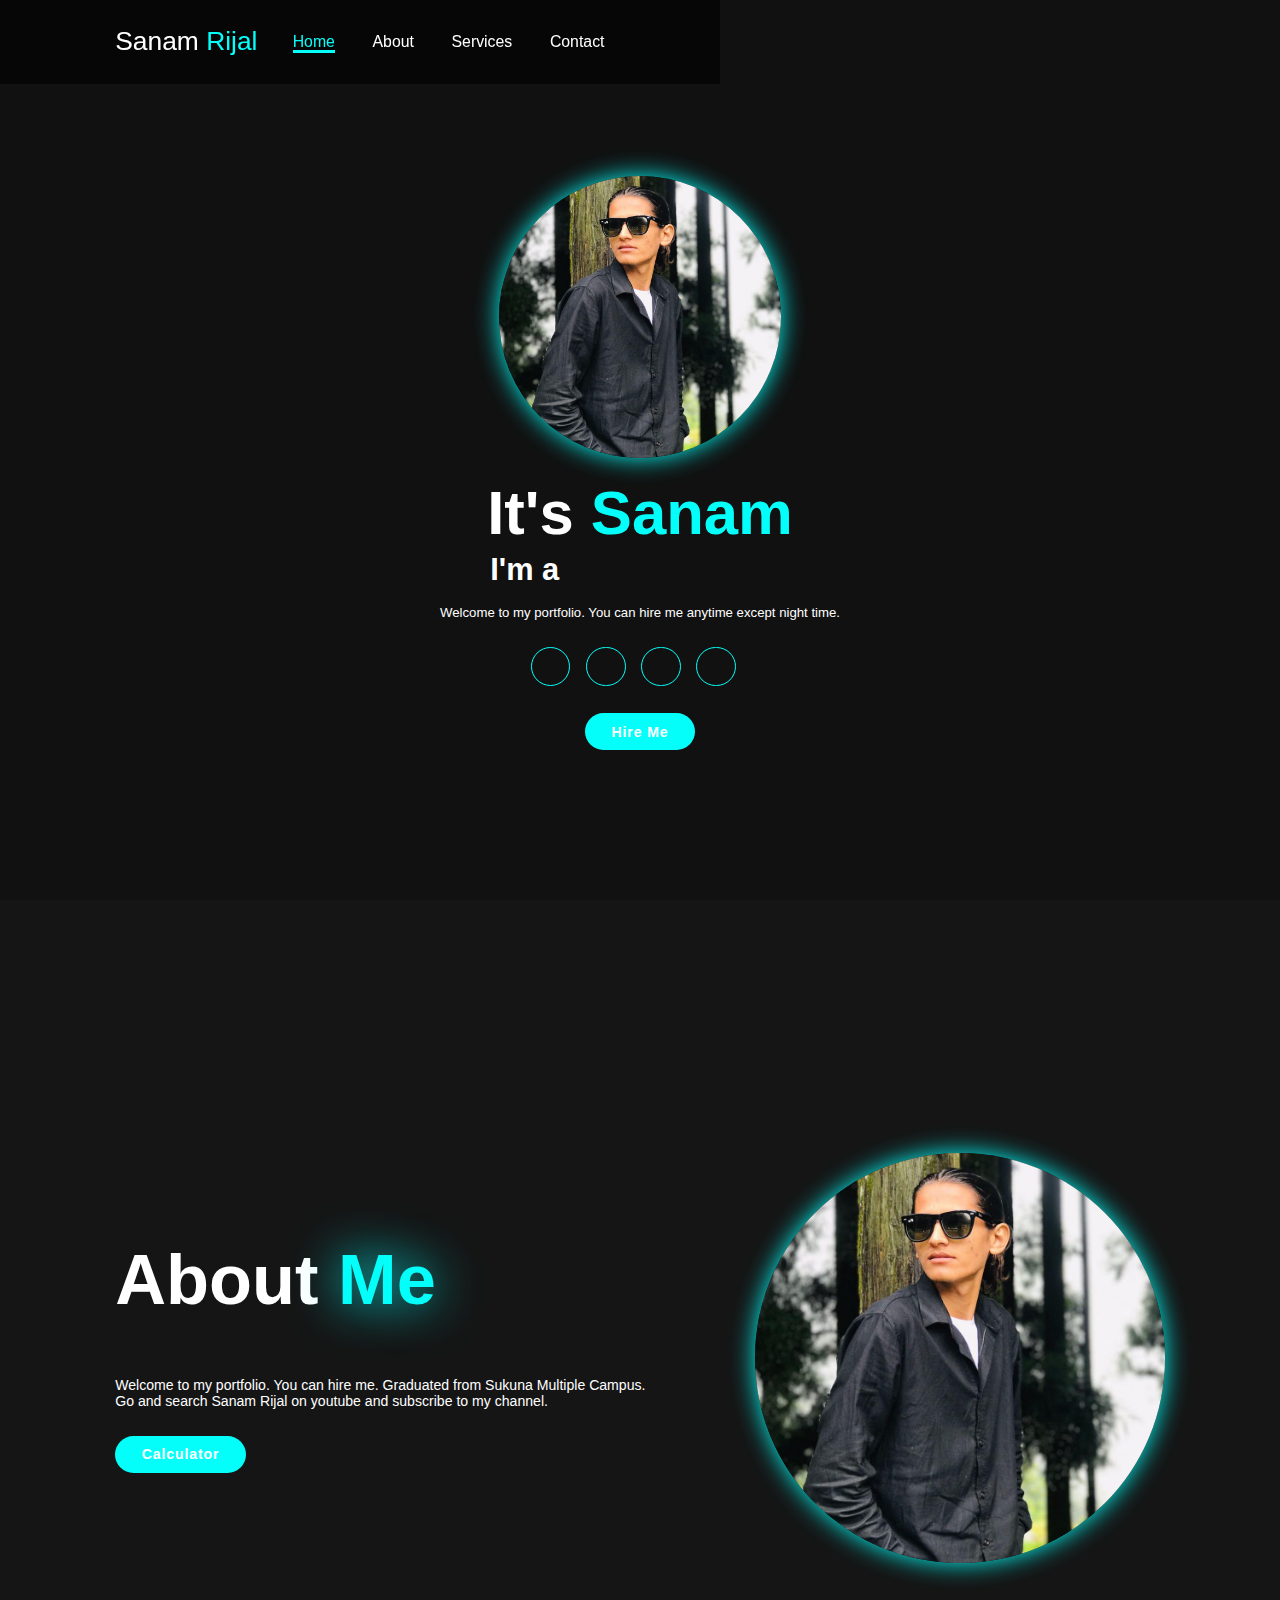
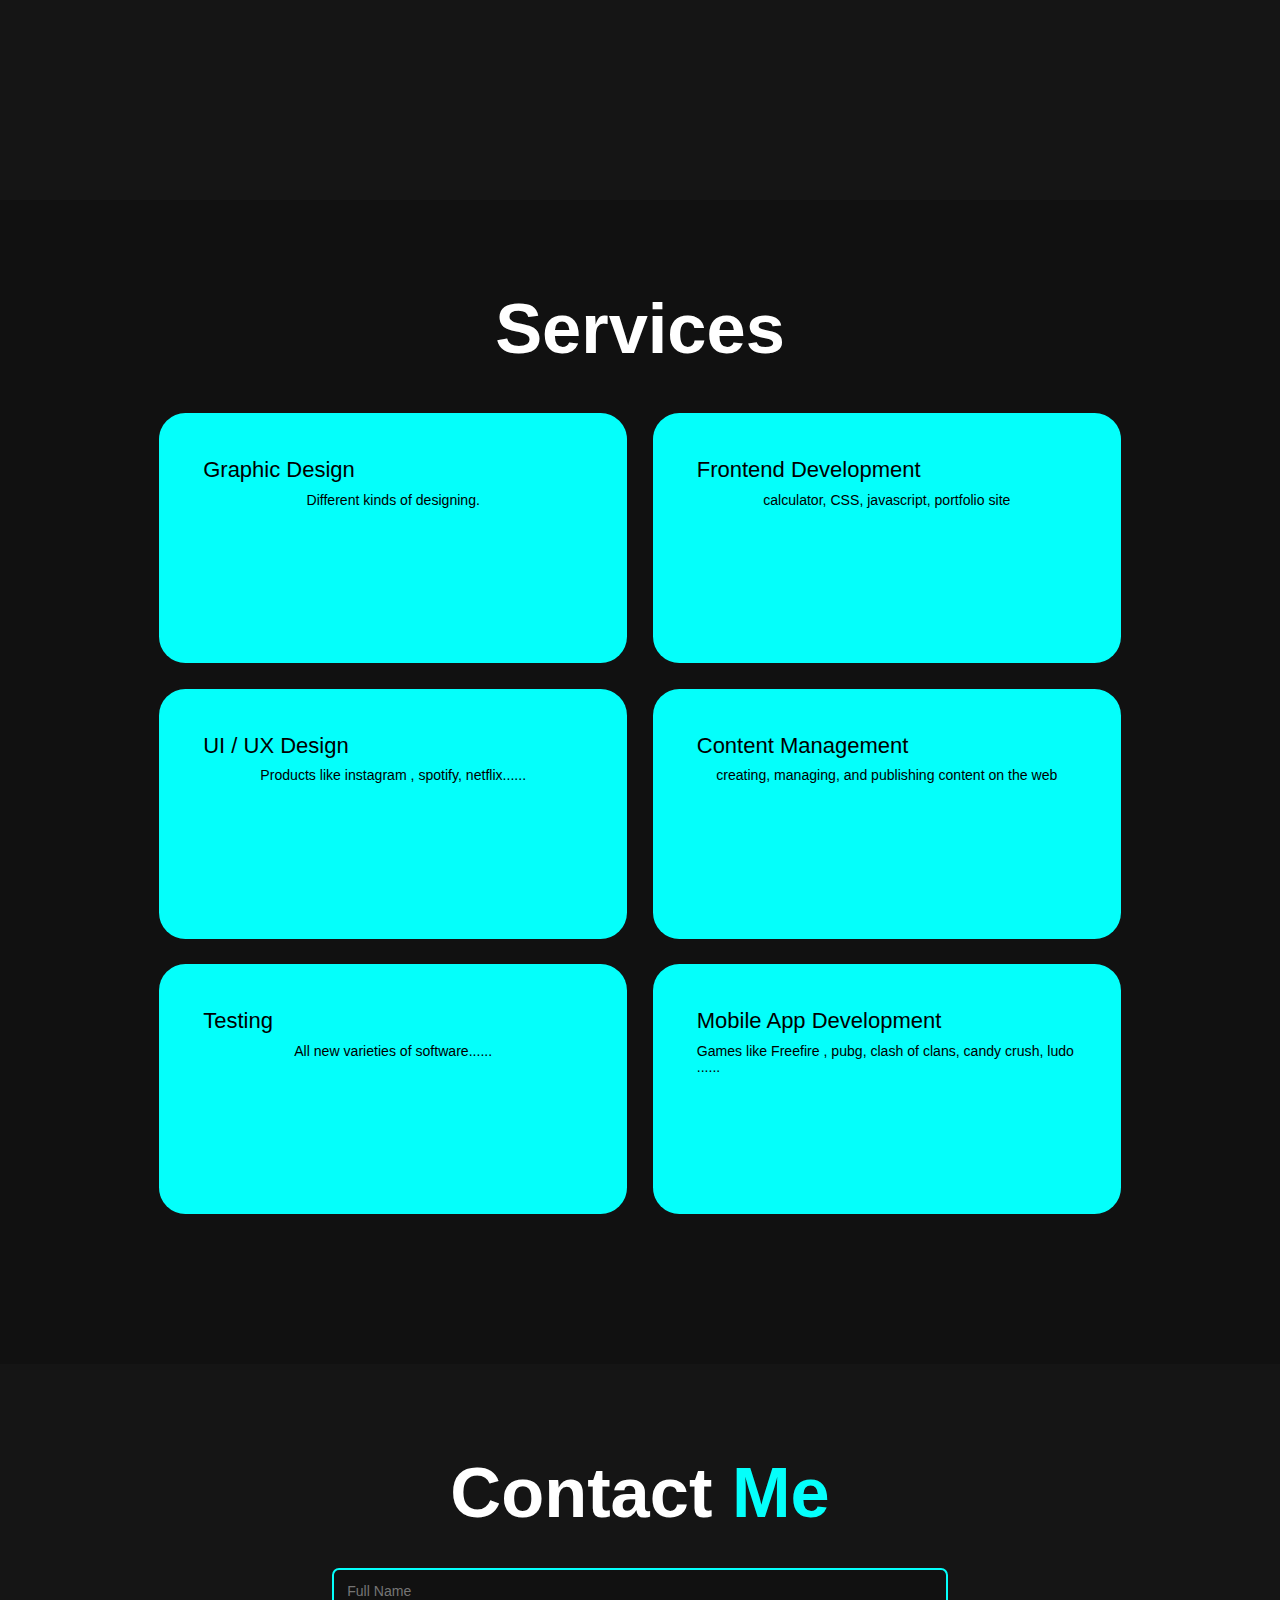
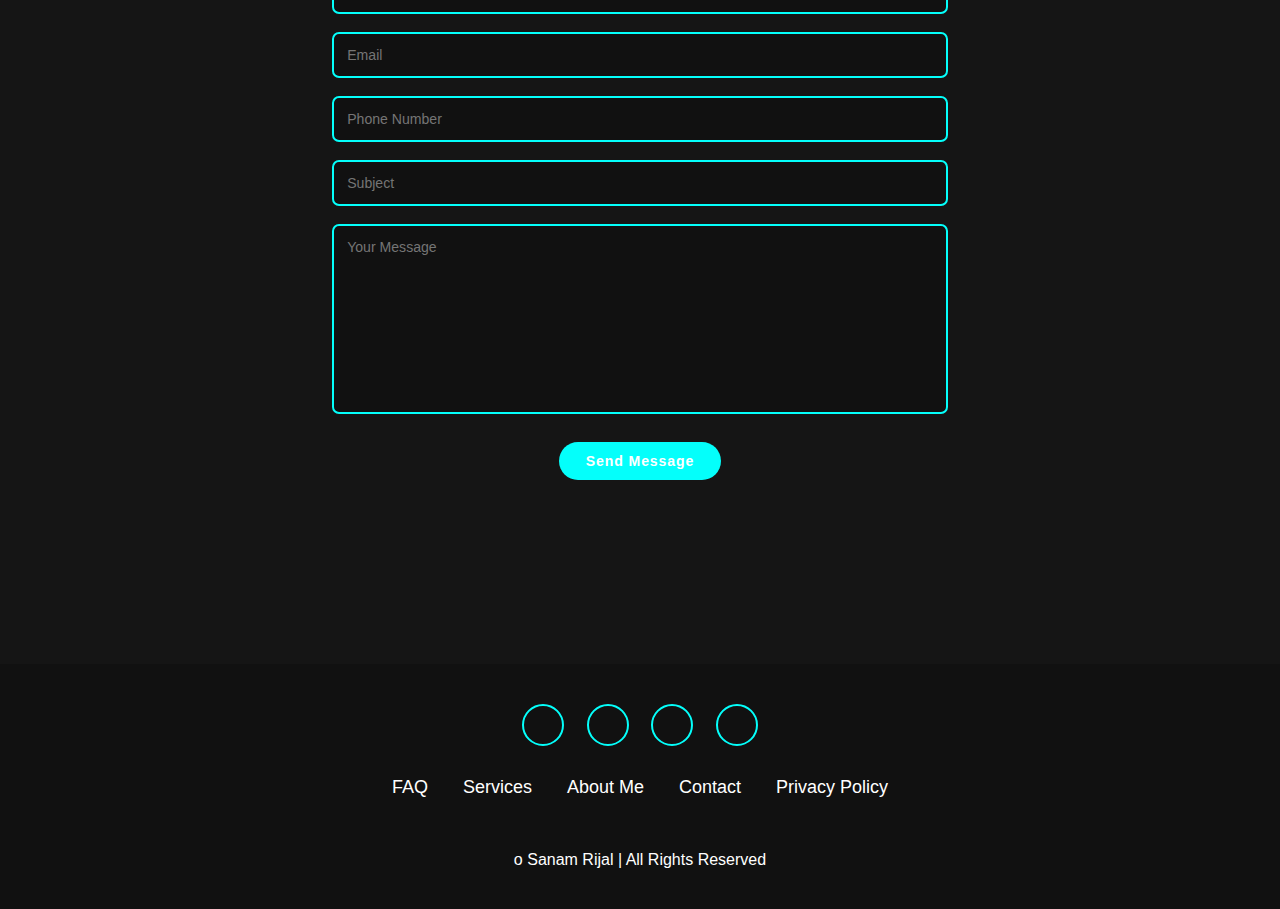
<file: index.html>
<!DOCTYPE html>
<html lang="en">
<head>
        <meta charset="UTF-8">
        <meta name="viewport"
        content="width=device-width, initial-scale=1.0">
        <title>Personal Portfolio</title>
        <link rel="stylesheet" href="style.css">
        <link href='https://unpkg.com/boxicons@2.1.4/css/boxicons.min.css' rel='stylesheet'>
</head>
<body>

    <header class="header">
        <a href="#home" class="logo">Sanam
            <span>Rijal</span></a>

            <i class='bx bx-menu'I id="menu-icon"></i>

            <nav class="navbar">
                <a href="#home" class="active">Home</a>
                <a href="#about">About</a>
                <a href="#services">Services</a>
                <a href="#contact">Contact</a>
            </nav>
    </header>

    <section class="home" id="Home">

        <div class="home-img">
            <img src="image.jpg" alt="">
        </div>

        <div class="home-content">
            <h1>It's <span>Sanam</span></h1>
            <h3 class="text-animation">
                I'm a <span></span>
            </h3>
            <p> Welcome to my portfolio. You can hire me anytime except night time.</p>
            
            <div class="social-icons">
                <a href="#"><box-icon type='logo' name='linkedin-square'></box-icon></a>
                <a href="#"><box-icon type='logo' name='instagram-alt'></box-icon></a>
                <a href="#"><box-icon type='logo' name='facebook-square'></box-icon></a>
                <a href="#"><box-icon name='twitter' type='logo' ></box-icon></a>
            </div>

            <a herf="#" class="btn">Hire Me</a>
        </div>
    </section>

    <section class="about" id="about">
        <div class="about-content">
            <h2 class="heading">About <span>Me</span></h2>
            <h3 class="text-animation">
                <span></span>
            </h3>
            <p>Welcome to my portfolio. You can hire me. Graduated from Sukuna Multiple Campus. Go and search Sanam Rijal on youtube and subscribe to my channel. </p>
            <a href="calculator.html" class="btn">Calculator</a>
        </div>
        <div class="about-img">
            <img src="image.jpg" alt="">
        </div>
    </section>

    <section class="services" id="services">
        <h2 class="heading">Services</h2>

        <div class="services-container">

            <div class="service-box">
                <div class="service-info">
                    <h4>Graphic Design</h4>
                    <p>Different kinds of designing. </p>
                </div>
            </div>
            <div class="service-box">
                <div class="service-info">
                    <h4>Frontend Development</h4>
                    <p>calculator, CSS, javascript, portfolio site </p>
                </div>
            </div>
            <div class="service-box">
                <div class="service-info">
                    <h4>UI / UX Design</h4>
                    <p>Products like instagram , spotify, netflix...... </p>
                </div>
            </div>
            
            <div class="service-box">
                <div class="service-info">
                    <h4>Content Management</h4>
                    <p>creating, managing, and publishing content on the web</p>
                </div>
            </div>

            <div class="service-box">
                <div class="service-info">
                    <h4>Testing</h4>
                    <p>All new varieties of software......</p>
                </div>
            </div>

            <div class="service-box">
                <div class="service-info">
                    <h4>Mobile App Development</h4>
                    <p>Games like Freefire , pubg, clash of clans, candy crush, ludo ......</p>
                </div>
            </div>
        </div>
    </section>

    <section class="contact" id="contact">

        <h2 class="heading">Contact <span>Me</span></h2>

        <form action="#">

            <div class="input-box">
                <input type="text" placeholder="Full Name">
                <input type="email" placeholder="Email">
            </div>
            <div class="input-box">
                <input type="number" placeholder="Phone Number">
                <input type="text" placeholder="Subject">
            </div>

            <textarea name="" id="" cols="30" rows="10" placeholder="Your Message"></textarea>
            <input type="submit" value="Send Message" class="btn">
        </form>
    </section>

    <footer class="footer">

        <div class="social">
            <a href="#"><box-icon type='logo' name='linkedin-square'></box-icon></a>
            <a href="#"><box-icon type='logo' name='instagram-alt'></box-icon></a>
            <a href="#"><box-icon type='logo' name='facebook-square'></box-icon></a>
            <a href="#"><box-icon name='twitter' type='logo' ></box-icon></a>

        </div>

        <ul class="list">
            <li>
                <a href="#">FAQ</a>
            </li>
            <li>
                <a href="#">Services</a>
            </li>
            <li>
                <a href="#">About Me</a>
            </li>
            <li>
                <a href="#">Contact</a>
            </li>

            <li>
                <a href="#">Privacy Policy</a>
            </li>
        </ul>
        <p class="copyright">
            o Sanam Rijal | All Rights Reserved
        </p>
    </footer>

    <script src="script.js"></script>
</body>
</html>
</file>
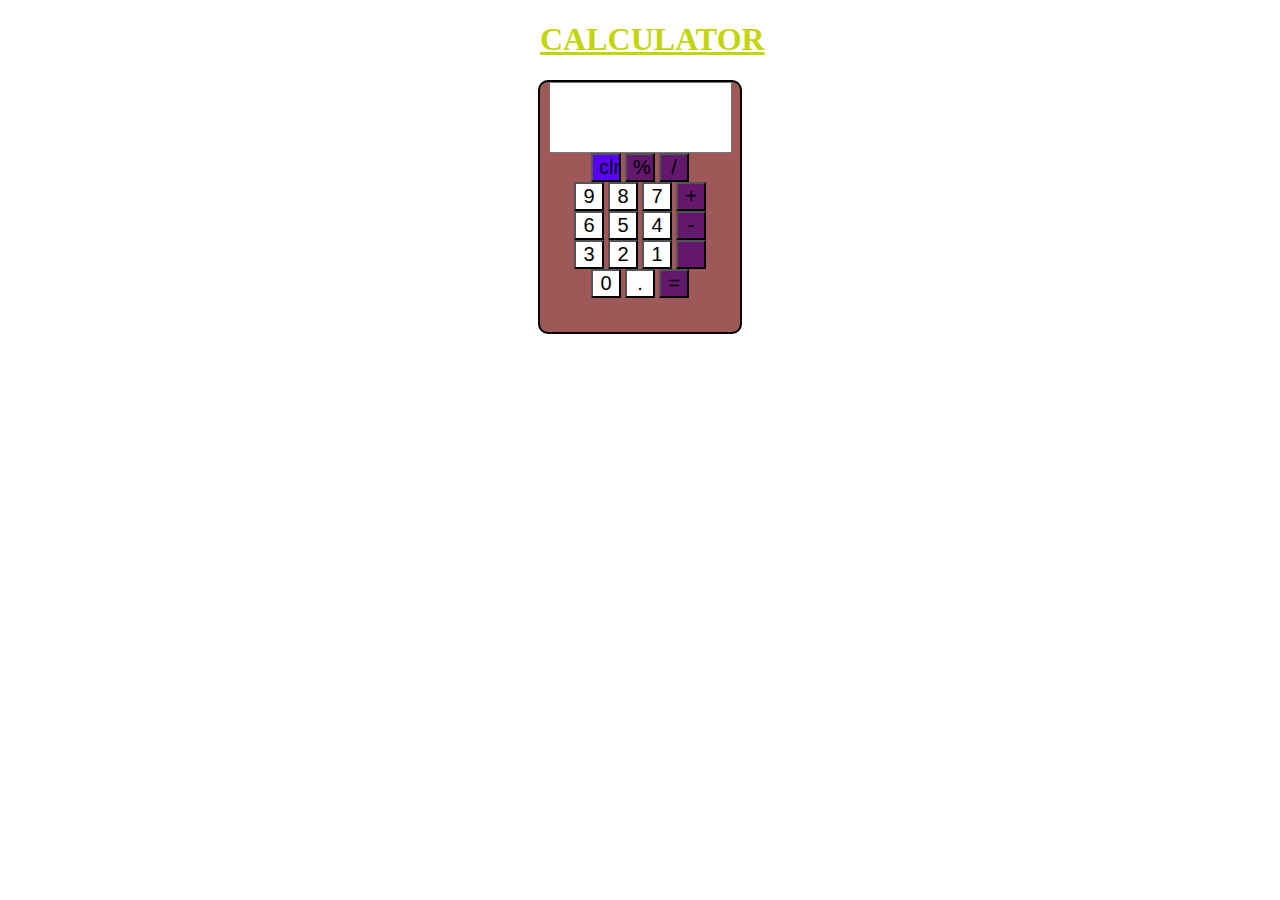
<file: calculator.html>
<!DOCTYPE html>
<html lang="en">
<head>
    <meta charset="UTF-8">
    <meta name="viewport" content="width=device-width, initial-scale=1.0">
    <title>Document</title>
    
    <style>
        form{
            background-color: rgb(158, 88, 88);
        }
        input[class="red"]{
            background-color: rgb(89, 0, 255);
            font-size: 20px;
            width: 30px;
        }
        input[class="green"]{
            background-color: rgb(99, 23, 109);
            font-size: 20px;
            width: 30px;
        }
        input[class="white"]{
            background-color: rgb(255, 255, 255);
            font-size: 20px;
            width: 30px;
        }
        h1{
            color: rgb(194, 214, 7);
            width: 200px;
        }
        /* img{
            height: 100px;
            width: 75px;
        } */
        h1:hover{
            color: aqua;
        }
    </style>
</head>
<body>
<center>
    <!-- <img src="asd.png" alt="Washing"> -->
    <h1><u><b>CALCULATOR</b></u></h1>
    <form name="calculator" style="height:250px; border:2px solid black; width:200px; border-radius: 10px;">
        <input type="text" name="display" style="width:175px; height: 65px; text-align: right;"><br>
        <input type="button" class="red" value="clr" onclick="cleara()">
        <input type="button" class="green" value="%" name="btnper" onclick="displaydata('%')">
        <input type="button" class="green" value="/" name="btndiv" onclick="displaydata('/')"><br>
        <input type="button" class="white" value="9" name="btn9" onclick="displaydata(9)">
        <input type="button" class="white" value="8" name="btn8" onclick="displaydata(😎">
        <input type="button" class="white" value="7" name="btn7" onclick="displaydata(7)">
        <input type="button" class="green" value="+" name="btnplus" onclick="displaydata('+')"><br>
        <input type="button" class="white" value="6" name="btn6" onclick="displaydata(6)">
        <input type="button" class="white" value="5" name="btn5" onclick="displaydata(5)">
        <input type="button" class="white" value="4" name="btn4" onclick="displaydata(4)">
        <input type="button" class="green" value="-" name="btnsub" onclick="displaydata('-')"><br>
        <input type="button" class="white" value="3" name="btn3" onclick="displaydata(3)">
        <input type="button" class="white" value="2" name="btn2" onclick="displaydata(2)">
        <input type="button" class="white" value="1" name="btn1" onclick="displaydata(1)">
        <input type="button" class="green" value="" name="btnmul" onclick="displaydata('')"><br>
        <input type="button" class="white" value="0" name="btn0" onclick="displaydata(0)">
        <input type="button" class="white"value="." name="btnpoint" onclick="displaydata('.')">
        <input type="button" class="green" value="=" onclick="result()">
        
    </form>
</center>
    <script>
        function cleara(){
            calculator.display.value="";
        }
        function displaydata(a){
        calculator.display.value=calculator.display.value+a;
        }
        function result(){
            calculator.display.value=eval(calculator.display.value);
        }
    </script>
</body>
</html>
</file>
<file: style.css>
* {
    margin: 0;
    padding: 0;
    box-sizing: border-box;
    text-decoration: none;
    border: none;
    scroll-behavior: smooth;
    font-family: "Poppins",
    sans-serif;
}
:root{
    --bg-color:#111111;
    --second-bg-color: #151515;
    --text-color: white;
    --main-color: #04fffb;
    

    
}
html{
    font-size: 62.5%;
    overflow-x: hidden;
}
body{
    background: var(--bg-color);
    color: var(--text-color);
}
.header{
    position: fixed;
    top: 0;
    left: 0;
    width: 100;
    padding: 3rem 9%;
    background: rgba(0, 0, 0, 0.61);
    backdrop-filter: blur(10px);
    display: flex;
    justify-content: space-between;
    align-items: center;
    z-index: 100;
}
.logo{
    font-size: 3rem;
    color: var(--text-color)
    fontw 800;
    cursor: pointer;
    transition: 0.3s ease-in-out;
}
.logo:hover{
    transform: scale(1.1);
}
.navbar a{
    font-size: 1.8rem;
    color:white;
    margin-left: 4rem;
    font-weight: 500;
    transition: 0.3s ease-in-out;
    border-bottom: 3px solid transparent;
}
.navbar a:hover,
.navbar a.active{
    color: var(--main-color);
    border-bottom: 3px solid var(--main-color);
}
#menu-icon{
    font-size: 3.6rem;
    color: var(--main-color);
    display: none;
}
section{
    min-height: 100vh;
    padding: 10rem 9% 10rem;
}
.home{
    display: flex;
    justify-content: center;
    align-items: center;
    flex-direction: column;
    gap: 1rem;
}
.home-content{
    display: flex;
    align-items: center;
    justify-content: center;
    flex-direction: column;
    text-align: center;
    margin-top: 3rem;
}
span{
    color: var(--main-color);
}
.logo span{
    color: var(--main-color);
}
.home-content h3{
    margin-bottom: 2rem;
    margin-top: 1rem;
    font-size: 3.5rem;
}
.home-content h1{
    font-size: 7rem;
    font-weight: 700;
    margin-top: 1.5rem;
    line-height: 1;
}
.home-img img{
    border-radius: 50%;
}
.home-img img{
    position: relative;
    top: 3rem;
    width: 22vw;
    border-radius: 50%;
    box-shadow: 0 0 25px var(--main-color);
    cursor: pointer;
    transition: 0.4s ease-in-out;
}
.home-img img:hover{
    box-shadow: 0 0 50px var(--main-color),
                0 0 100px var(--main-color);
}
.home-content p{
    font-size: 1.5rem;
    font-weight: 500;
    max-width: 1000px;
}
.social-icons a{
    display: inline-flex;
    justify-content: center;
    align-items: center;
    width: 4.5rem;
    height: 4.5rem;
    background: transparent;
    border: 0.2rem solid var(--main-color);
    font-size: 2.5rem;
    border-radius: 50%;
    color: var(--main-color);
    margin: 3rem 1.5rem 3rem 0;
    transition: 0.3s ease-in-out;
}
.social-icons a:hover{
    color: white;
    transform: scale(1.3)translateY(-5px);
    box-shadow: 0 0 25px var(--main-color);
    background-color: var(--main-color);
}
.btn{
    display: inline-block;
    padding: 1rem 2.8rem;
    background: var(--main-color);
    border-radius: 4rem;
    font-size: 1.6rem;
    color: white;
    border: 2px solid transparent;
    letter-spacing: 0.1rem;
    font-weight: 600;
    transition: 0.3s ease-in-out;
    cursor: pointer;
}
.btn:hover{
    transform: scale(1.05);
    box-shadow: 0 0 25px var(--main-color);
}
.text-animation{
    font-size: 34px;
    font-weight: 600;
    min-width: 200px;
}
.text-animation span{
    position: relative;
}
.text-animation span::before{
    content: 'Web Developer';
    color: var(--main-color);
    animation: words 20s infinite;
}
.text-animation span::after{
    content: "";
    background-color: var(--bg-color);
    position: absolute;
    width: calc(100% + 8px);
    height: 100%;
    border-left: 3px solid var(--bg-color);
    right: -8px;
    animation: cursor 0.6s infinite, typing 20s steps(14) infinite;
}
@keyframes cursor{
    to{
        border-left: 2px solid var(--main-color);
    }
}
@keyframes words{
    0%,
    20%{
        content: 'Web Developer';
    }
    21%,
    40%{
        content: "Graphics Designer";
    }
    41%,
    60%{
        content: "UI / UX Designer";
    }
    61%,
    80%{
        content: "Content Manager";
    }
    81%,
    100%{
        content: "Software Tester";
    }
}
@keyframes typing{
    10%,
    15%,
    30%,
    35%,
    50%,
    55%,
    70%,
    75%,
    90%,
    95%{
        width: 0;
    }
    5%,
    20%,
    25%,
    40%,
    45%,
    60%,
    65%,
    80%,
    85%{
        width: calc(100% + 8px);
    }
}
.about{
    display: flex;
    justify-content: center;
    align-items: center;
    gap: 10rem;
    background: var(--second-bg-color);
    color: white;
}
.about h2 span{
    color: var(--main-color);
    text-shadow: 0 0 50px var(--main-color);
}
.about-img{
    border-radius: 50%;
}
.about-img img{
    position: relative;
    width: 32vw;
    border-radius: 50%;
    box-shadow: 0 0 25px var(--main-color);
    top: 1rem;
    cursor: pointer;
    transition: 0.4s ease-in-out;
}
.about-img img:hover{
    box-shadow: 0 0 50px var(--main-color);
                0 0 100px var(--main-color);
}
.heading{
    text-align: center;
    font-size: 8rem;
}
.about-content h2{
    text-align: left;
    line-height: 1.5;
}
.about-content h3{
    font-size: 2.6rem;
}
.about-content p{
    font-size: 1.6rem;
    margin: 2rem 0 3rem;
}


.about-content .text-animation span::before{
    content: 'Web Developer';
    color: var(--main-color);
    animation: words 20s infinite;
}
.about-content .text-animation span::after{
    content: "";
    background-color: var(--second-bg-color);
    position: absolute;
    width: calc(100% + 8px);
    height: 100%;
    border-left: 3px solid var(--second-bg-color);
    right: -8px;
    animation: cursor 0.6s infinite, typing 20s steps(14) infinite;
}
::-webkit-scrollbar{
    width: 15px;
}
::-webkit-scrollbar-thumb{
    background-color: var(--main-color);
}
::-webkit-scrollbar-track{
    background-color: var(--bg-color);
    width: 50px;
}
.services{
    background: var(--bg-color);
    color: white;
}
.services h2{
    margin-bottom: 5rem;
    color: white;
}
.services-container{
    display: grid;
    grid-template-columns: repeat(3,1fr);
    align-items: center;
    gap: 2.9rem;
}
.service-box{
    background-color: var(--main-color);
    color: black;
    height: 250px;
    border-radius: 3rem;
    cursor: pointer;
    transition: 0.3s ease-in-out;
}
.service-box:hover{
    background: white;
    color: var(--main-color);
    transform: scale(1.03);
}
.service-box .service-info{
    display: flex;
    flex-direction: column;
    text-align: left;
    max-height: 200px;
    justify-content: center;
    align-items: baseline;
    padding: 5em;
}
.service-info h4{
    font-size: 2.5rem;
    font-weight: 500;
    margin-bottom: 1rem;
}
.service-info p{
    font-size: 1.6rem;
    font-weight: 400;
    max-height: 100px;
    margin: auto;
}
.contact{
    background-color: var(--second-bg-color);
}
.contact h2{
    margin-bottom: 3rem;
    color: white;
}
.contact form{
    max-width: 70rem;
    margin: 1rem auto;
    text-align: center;
    margin-bottom: 3rem;
}
.contact form .input-box{
    display: flex;
    justify-content: center;
    flex-wrap: wrap;
}
.contact form .input-box input,
.contact form textarea{
    width: 100%;
    padding: 1.5rem;
    font-size: 1.6rem;
    color: var(--text-color);
    background: var(--bg-color);
    border-radius: 0.8rem;
    border: 2px solid var(--main-color);
    margin: 1rem 0;
    resize: none;
}
.contact form .btn{
    margin-top: 2rem;
}
.footer{
    position: relative;
    bottom: 0;
    width: 100%;
    padding: 40px 0;
    background-color: var(--bg-color);
}
.footer .social{
    text-align: center;
    padding-bottom: 25px;
    color: var(--main-color);
}
.footer .social a{
    font-size: 25px;
    color: var(--main-color);
    border: 2px solid var(--main-color);
    width: 42px;
    height: 42px;
    line-height: 42px;
    display: inline-block;
    text-align: center;
    border-radius: 50%;
    margin: 0 10px;
    transition: 0.3s ease-in-out;
}
.footer .social a:hover{
    transform: scale(1.2)translateY(-10px);
    background-color: var(--main-color);
    color: var(--text-color);
    box-shadow: 0 0 25px var(--main-color);
}
.footer ul{
    margin-top: 0;
    padding: 0;
    font-size: 18px;
    line-height: 1.6;
    margin-bottom: 0;
    text-align: center;
}
.footer ul li a{
    color: white;
    border-bottom: 3px solid transparent;
    transition: 0.3s ease-in-out;
}
.footer ui li a:hover{
    color: var(--main-color);
    border-bottom: 3px solid var(--main-color);
}
.footer ul li{
    display: inline-block;
    padding: 0 15px;
}
.footer .copyright{
    margin-top: 50px;
    text-align: center;
    font-size: 16px;
    color: white;
}

@media(max-width:1285px){
    html{
        font-size: 55%;
    }
    .services-container{
        padding-bottom: 7rem;
        grid-template-columns: repeat(2,1fr);
        margin: 0 5rem;
    }
}
@media(max-width:991px){
    header{
        padding: 2rem 3%;
    }
    section{
        padding: 10rem 3% 2rem;
    }
    .services{
        padding-bottom: 7rem;
    }
    .footer{
        padding: 2rem 3%;
    }
}
@media(max-width:895px){
    #menu-icon{
        display: block;
    }
    .navbar{
        position: absolute;
        top: 100%;
        right: 0;
        width: 50%;
        padding: 1rem 3%;
        background: rgba(0, 0, 0, 0.9);
        backdrop-filter: blur(20px);
        border-bottom-left-radius: 2rem;
        border-left: 2px solid var(--main-color);
        border-bottom: 2px solid var(--main-color);
        display: none;
    }
    .navbar.active{
        display: block;
    }
    .navbar a{
        display: block;
        font-size: 2rem;
        margin: 3rem 0;
        color: white;
    }
    .home{
        flex-direction: column;
        margin: 5rem 4rem;
    }
    .home-content h3{
        font-size: 2.6rem;
    }
    .home-content h1{
        font-size: 8rem;
        margin-top: 3rem;
    }
    .home-content p{
        max-width: 600px;
        margin: 0 auto;
    }
    .home-img img{
        width: 56vw;
        margin-top: -2rem;
    }
    .about{
        flex-direction: column-reverse;
    }
    .about-content{
        margin: 0 2rem 4rem;
    }
    .about img{
        width: 52vw;
        margin-top: 1rem;
        margin-bottom: 3rem;
    }
    .services h2{
        margin-bottom: 3rem;
    }
    .services-container{
        grid-template-columns: repeat(1,1fr);
    }
}
</file>
